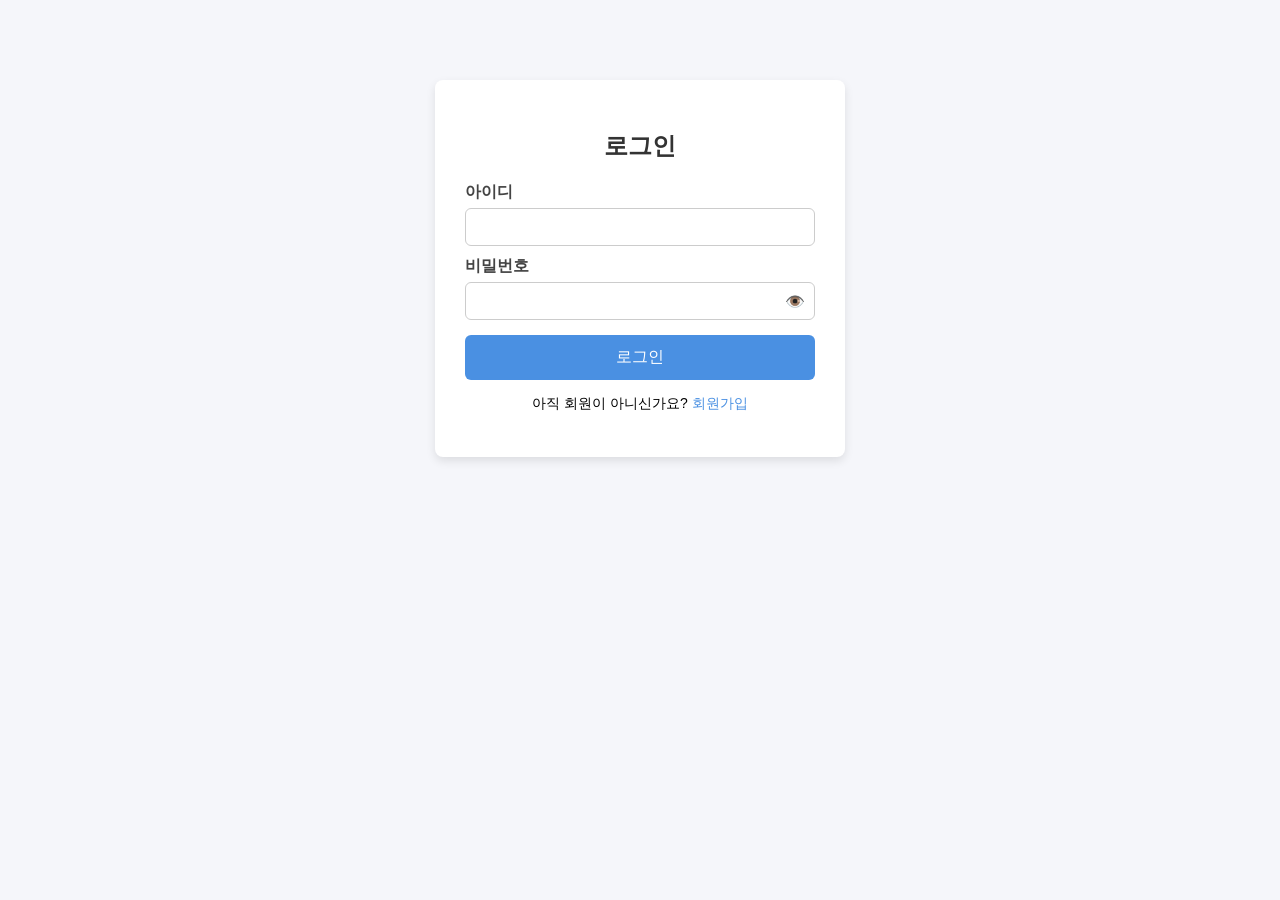
<file: html/login.html>
<!DOCTYPE html>
<html lang="ko">
<head>
  <meta charset="UTF-8">
  <title>로그인</title>
  <link rel="stylesheet" href="../css/login.css">
  <script src="../js/login.js" defer></script>
</head>
<body>
  <div class="login-container">
    <h2>로그인</h2>
    <form id="loginForm">
      <!-- 아이디 -->
      <label for="userid">아이디</label>
      <input type="text" id="userid" name="userid" required>

      <!-- 비밀번호 -->
      <label for="password">비밀번호</label>
      <div class="password-wrapper">
        <input type="password" id="password" name="password" required>
        <span class="toggle-password" onclick="togglePassword('password')">👁️</span>
      </div>

      <!-- 로그인 버튼 -->
      <button type="submit">로그인</button>

      <!-- 회원가입 링크 -->
      <p class="signup-link">아직 회원이 아니신가요? 
        <a href="signup.html">회원가입</a>
      </p>
    </form>
  </div>
</body>
</html>
</file>
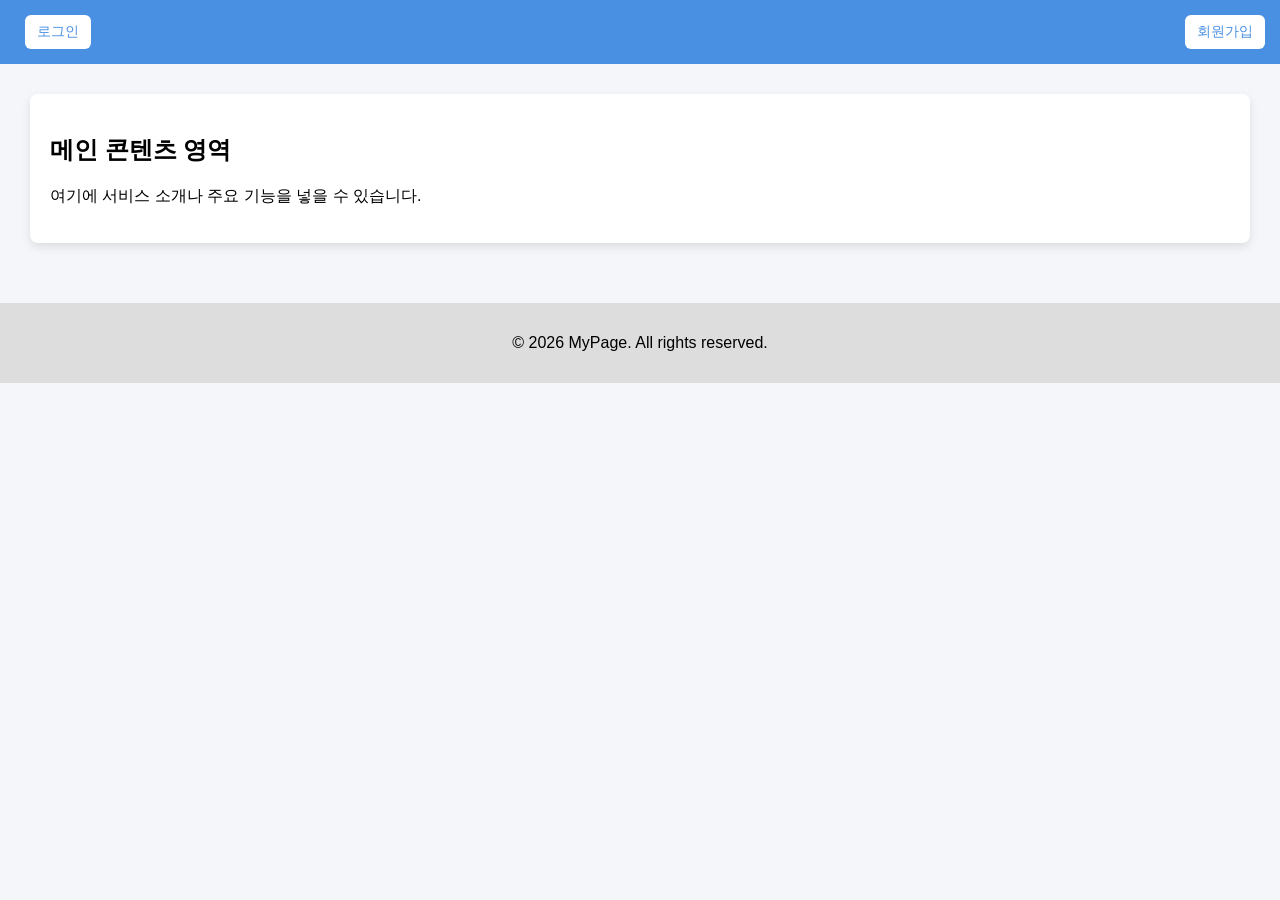
<file: html/main.html>
<!DOCTYPE html>
<html lang="ko">
<head>
  <meta charset="UTF-8">
  <title>메인 페이지</title>
  <link rel="stylesheet" href="../css/main.css">
  <script src="../js/main.js" defer></script>
</head>
<body>
  <!-- 헤더 -->
  <header>
    <div class="header-container" id="headerContainer">
      <!-- JS에서 로그인 상태에 따라 내용 변경 -->
    </div>
  </header>

  <!-- 메인 -->
  <main>
    <section>
      <h2>메인 콘텐츠 영역</h2>
      <p>여기에 서비스 소개나 주요 기능을 넣을 수 있습니다.</p>
    </section>
  </main>

  <!-- 푸터 -->
  <footer>
    <p>&copy; 2026 MyPage. All rights reserved.</p>
  </footer>
</body>
</html>
</file>
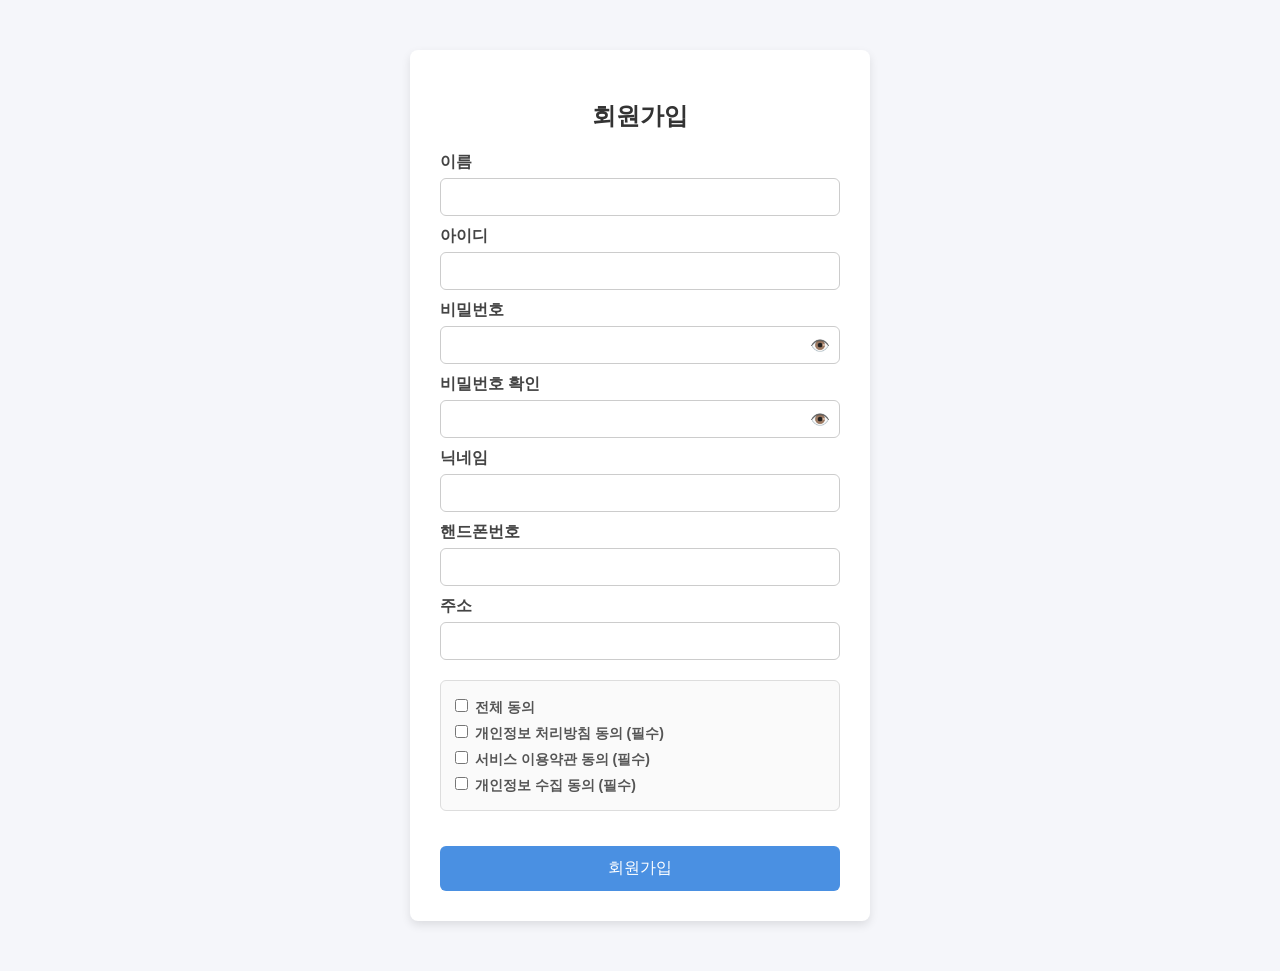
<file: html/signup.html>
<!DOCTYPE html>
<html lang="ko">
<head>
  <meta charset="UTF-8">
  <title>회원가입</title>
  <link rel="stylesheet" href="../css/signup.css">
  <script src="../js/signup.js" defer></script>
</head>
<body>
  <div class="signup-container">
    <h2>회원가입</h2>
    <form id="signupForm" action="./login.html">
      <!-- 이름 -->
      <label for="name">이름</label>
      <input type="text" id="name" name="name" required>

      <!-- 아이디 -->
      <label for="userid">아이디</label>
      <input type="text" id="userid" name="userid" required>

      <!-- 비밀번호 -->
      <label for="password">비밀번호</label>
      <div class="password-wrapper">
        <input type="password" id="password" name="password" required>
        <span class="toggle-password" onclick="togglePassword('password')">👁️</span>
      </div>

      <!-- 비밀번호 확인 -->
      <label for="confirmPassword">비밀번호 확인</label>
      <div class="password-wrapper">
        <input type="password" id="confirmPassword" name="confirmPassword" required>
        <span class="toggle-password" onclick="togglePassword('confirmPassword')">👁️</span>
      </div>

      <!-- 닉네임 -->
      <label for="nickname">닉네임</label>
      <input type="text" id="nickname" name="nickname" required>

      <!-- 핸드폰번호 -->
      <label for="phone">핸드폰번호</label>
      <input type="tel" id="phone" name="phone" required>

      <!-- 주소 -->
      <label for="address">주소</label>
      <input type="text" id="address" name="address" required>

      <!-- 약관 동의 -->
      <div class="terms">
        <label><input type="checkbox" id="agreeAll"> 전체 동의</label>
        <label><input type="checkbox" class="agree" required> 개인정보 처리방침 동의 (필수)</label>
        <label><input type="checkbox" class="agree" required> 서비스 이용약관 동의 (필수)</label>
        <label><input type="checkbox" class="agree" required> 개인정보 수집 동의 (필수)</label>
      </div>

      <!-- 제출 버튼 -->
      <button type="submit">회원가입</button>
    </form>
  </div>
</body>
</html>
</file>
<file: css/login.css>
body {
  font-family: 'Noto Sans KR', sans-serif;
  background-color: #f5f6fa;
  margin: 0;
  padding: 0;
}

.login-container {
  width: 350px;
  margin: 80px auto;
  padding: 30px;
  background: #fff;
  border-radius: 8px;
  box-shadow: 0 4px 10px rgba(0,0,0,0.1);
}

h2 {
  text-align: center;
  margin-bottom: 20px;
  color: #333;
}

form label {
  display: block;
  margin: 10px 0 5px;
  font-weight: bold;
  color: #444;
}

form input[type="text"],
form input[type="password"] {
  width: 100%;
  padding: 10px;
  border: 1px solid #ccc;
  border-radius: 6px;
  box-sizing: border-box;
  font-size: 14px;
}

form input:focus {
  border-color: #4a90e2;
  outline: none;
}

.password-wrapper {
  position: relative;
}

.password-wrapper input {
  width: 100%;
  padding-right: 40px;
}

.toggle-password {
  position: absolute;
  right: 10px;
  top: 50%;
  transform: translateY(-50%);
  cursor: pointer;
  font-size: 16px;
  color: #888;
}

.toggle-password:hover {
  color: #4a90e2;
}

button {
  width: 100%;
  padding: 12px;
  background: #4a90e2;
  color: #fff;
  border: none;
  border-radius: 6px;
  font-size: 16px;
  cursor: pointer;
  margin-top: 15px;
}

button:hover {
  background: #357ab8;
}

.signup-link {
  text-align: center;
  margin-top: 15px;
  font-size: 14px;
}

.signup-link a {
  color: #4a90e2;
  text-decoration: none;
}

.signup-link a:hover {
  text-decoration: underline;
}
</file>
<file: css/main.css>
body {
  font-family: 'Noto Sans KR', sans-serif;
  margin: 0;
  padding: 0;
  background-color: #f5f6fa;
}

header {
  background: #4a90e2;
  color: #fff;
  padding: 15px;
}

.header-container {
  display: flex;
  justify-content: space-between;
  align-items: center;
}

.header-container h3 {
  margin: 0;
}

.header-container button,
.header-container a {
  margin-left: 10px;
  padding: 8px 12px;
  background: #fff;
  color: #4a90e2;
  border: none;
  border-radius: 6px;
  cursor: pointer;
  text-decoration: none;
  font-size: 14px;
}

.header-container button:hover,
.header-container a:hover {
  background: #357ab8;
  color: #fff;
}

main {
  padding: 30px;
}

section {
  background: #fff;
  padding: 20px;
  border-radius: 8px;
  box-shadow: 0 4px 10px rgba(0,0,0,0.1);
}

footer {
  text-align: center;
  padding: 15px;
  background: #ddd;
  margin-top: 30px;
}
</file>
<file: css/signup.css>
/* 전체 레이아웃 */
body {
  font-family: 'Noto Sans KR', sans-serif;
  background-color: #f5f6fa;
  margin: 0;
  padding: 0;
}

.signup-container {
  width: 400px;
  margin: 50px auto;
  padding: 30px;
  background: #fff;
  border-radius: 8px;
  box-shadow: 0 4px 10px rgba(0,0,0,0.1);
}

h2 {
  text-align: center;
  margin-bottom: 20px;
  color: #333;
}

/* 폼 요소 */
form label {
  display: block;
  margin: 10px 0 5px;
  font-weight: bold;
  color: #444;
}

form input[type="text"],
form input[type="password"],
form input[type="tel"] {
  width: 100%;
  padding: 10px;
  border: 1px solid #ccc;
  border-radius: 6px;
  box-sizing: border-box;
  font-size: 14px;
}

form input:focus {
  border-color: #4a90e2;
  outline: none;
}

/* 비밀번호 토글 아이콘 */
.password-wrapper {
  position: relative;
}

.password-wrapper input {
  width: 100%;
  padding-right: 40px;
}

.toggle-password {
  position: absolute;
  right: 10px;
  top: 50%;
  transform: translateY(-50%);
  cursor: pointer;
  font-size: 16px;
  color: #888;
}

.toggle-password:hover {
  color: #4a90e2;
}

/* 약관 동의 */
.terms {
  margin: 20px 0;
  padding: 10px;
  border: 1px solid #ddd;
  border-radius: 6px;
  background: #fafafa;
}

.terms label {
  display: block;
  margin: 5px 0;
  font-size: 14px;
  color: #555;
}

/* 버튼 */
button {
  width: 100%;
  padding: 12px;
  background: #4a90e2;
  color: #fff;
  border: none;
  border-radius: 6px;
  font-size: 16px;
  cursor: pointer;
  margin-top: 15px;
}

button:hover {
  background: #357ab8;
}
</file>
